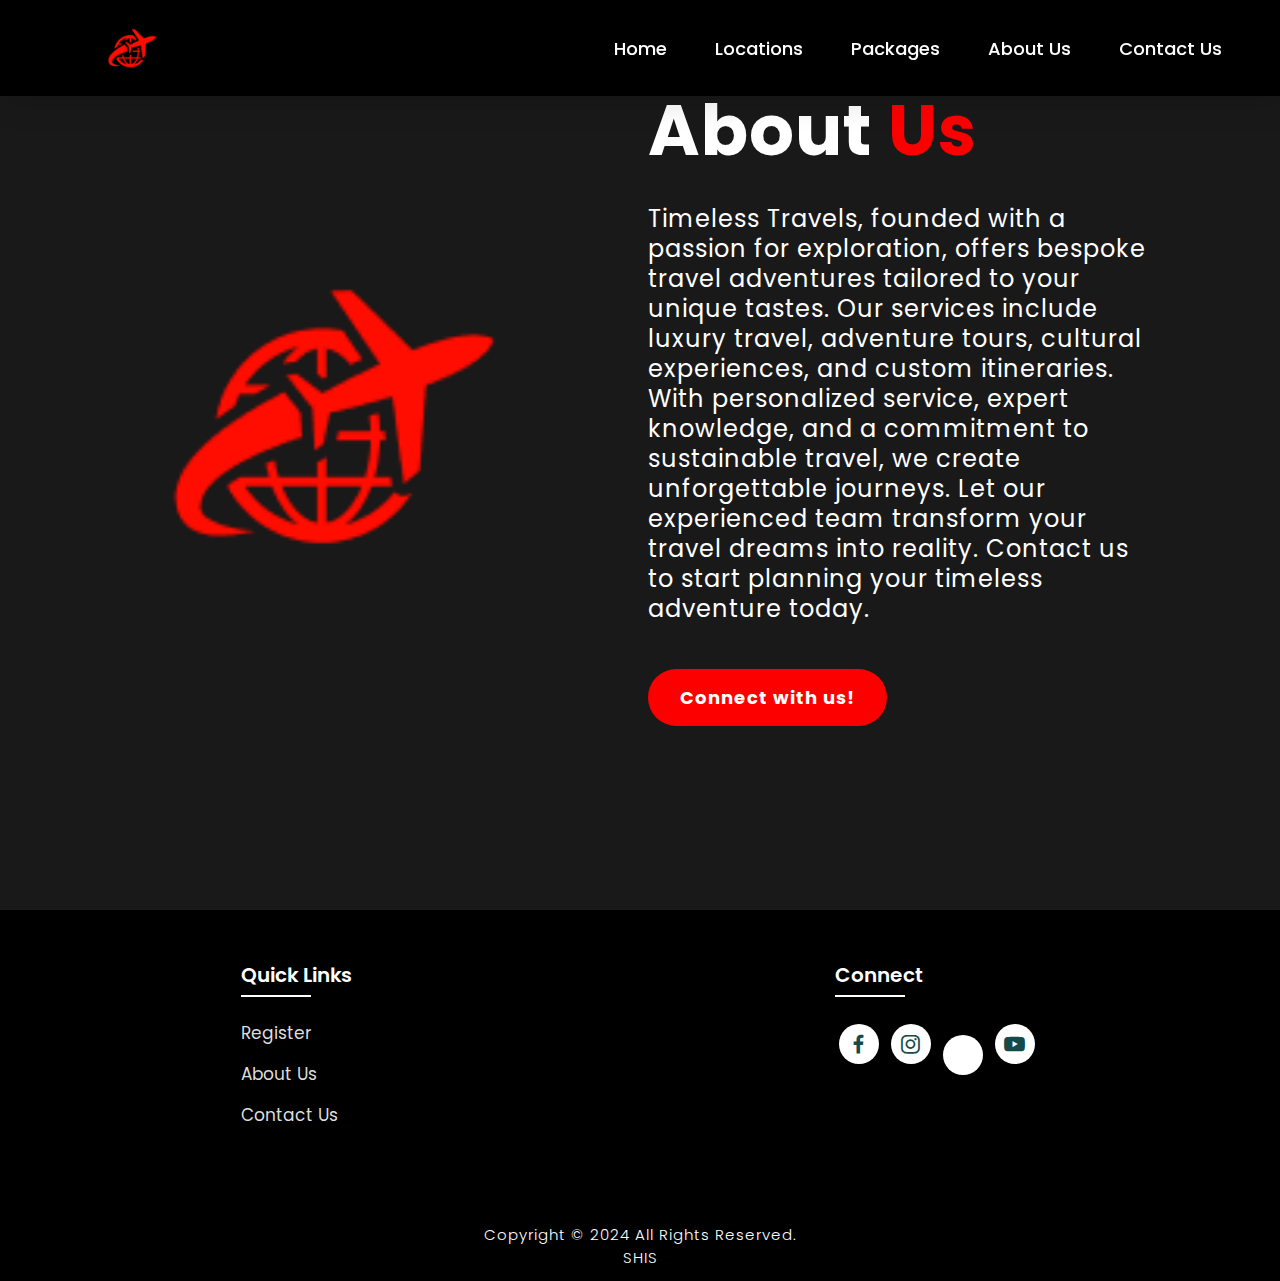
<file: about.html>
<!DOCTYPE html>
<html lang="en">
<head>
    <meta charset="UTF-8">
    <meta http-equiv="X-UA-Compatible" content="IE=edge">
    <meta name="viewport" content="width=device-width, initial-scale=1.0">
    <title>About Us</title>
    <link rel="icon" href="files/logo.png">
    <link rel="stylesheet" type="text/css" href="style.css">
    <link rel="preconnect" href="https://fonts.googleapis.com">
    <link rel="preconnect" href="https://fonts.gstatic.com" crossorigin>
    <link href="https://fonts.googleapis.com/css2?family=Paytone+One&family=Poppins:wght@100;200;300;400;500;600;700;800;900&display=swap" rel="stylesheet">
    <link rel="stylesheet"
    href="https://unpkg.com/boxicons@latest/css/boxicons.min.css">
    
</head>
<body class="aboutbody">
        <nav>
            <img src="files/logo.png" class="logo" alt="Logo" title="FirstFlight Travels">

            <ul class="navbar">
                <li>
                    <a href="index.html">Home</a>
                    <a href="locations.html">Locations</a>
                    <a href="packages.html">Packages</a>
                    <a href="about.html">About Us</a>
                    <a href="contact.html">Contact Us</a>
                </li>
            </ul>
        </nav>
        
    <section class="about">
           <div class="main">
            <img src="files/aboutpic.png" alt="My Photo">
            <div class="abt-text">
                <h1>About <span>Us</span></h1>
                <p>Timeless Travels, founded with a passion for exploration,
                     offers bespoke travel adventures tailored to your unique tastes. 
                     Our services include luxury travel, adventure tours, cultural experiences,
                      and custom itineraries. With personalized service, expert knowledge, and a
                       commitment to sustainable travel, we create unforgettable journeys. 
                       Let our experienced team transform your travel dreams into reality. 
                       Contact us to start planning your timeless adventure today.
                </p>
                <a href="contact.html" class="connectbtn" target="_blank">Connect with us!</a>

                <div class="connect-section">
           </div>
           

    </section>


<!-- Footer -->

<section class="footer">
    <div class="foot">
        <div class="footer-content">
            
            <div class="footlinks">
                <h4>Quick Links</h4>
                <ul>
                    <li><a href="register.html">Register</a></li>
                    <li><a href="about.html">About Us</a></li>
                    <li><a href="contact.html">Contact Us</a></li>
                </ul>
            </div>

            <div class="footlinks">
                <h4>Connect</h4>
                <div class="social">
                    <a href="https://www.facebook.com/" target="_blank"><i class='bx bxl-facebook'></i></a>
                    <a href="https://www.instagram.com/" target="_blank"><i class='bx bxl-instagram' ></i></a>
                    <a href="https://x.com/?lang=en" target="_blank"><i class='bx bxl-X' ></i></a>
                    <a href="https://www.youtube.com/" target="_blank"><i class='bx bxl-youtube' ></i></a>
                </div>
            </div>
            
        </div>
    </div>

    <div class="end">
        <p>Copyright © 2024  All Rights Reserved.<br>SHIS</p>
    </div>
</section>

</body>
</html>
</file>
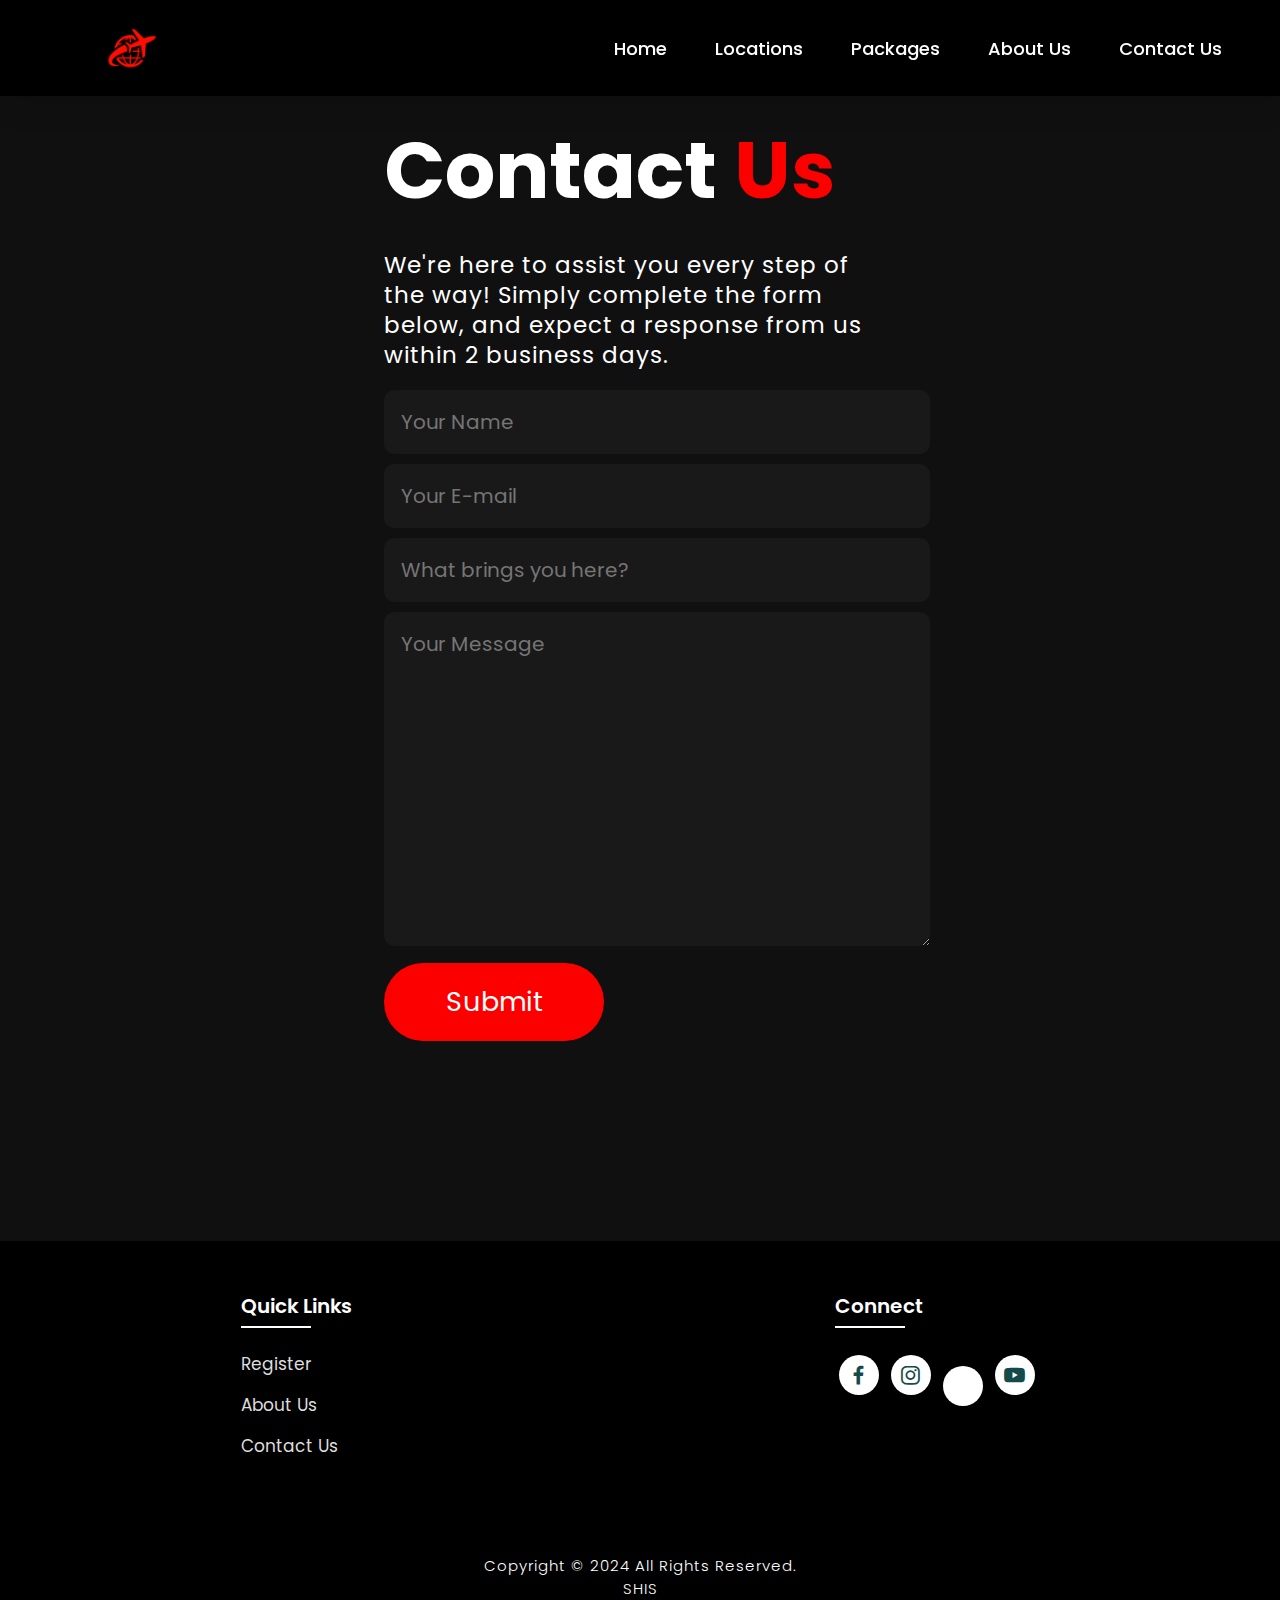
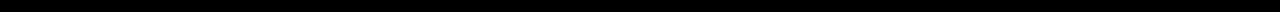
<file: contact.html>
<!DOCTYPE html>
<html lang="en">
<head>
    <meta charset="UTF-8">
    <meta http-equiv="X-UA-Compatible" content="IE=edge">
    <meta name="viewport" content="width=device-width, initial-scale=1.0">
    <title>Contact Us</title>
    <link rel="icon" href="files/logo.png">
    <link rel="stylesheet" type="text/css" href="style.css">
    <link rel="preconnect" href="https://fonts.googleapis.com">
    <link rel="preconnect" href="https://fonts.gstatic.com" crossorigin>
    <link href="https://fonts.googleapis.com/css2?family=Paytone+One&family=Poppins:wght@100;200;300;400;500;600;700;800;900&display=swap" rel="stylesheet">   
    <link rel="stylesheet"
    href="https://unpkg.com/boxicons@latest/css/boxicons.min.css">
    
</head>

<body class="contactbody">
           <nav>
            <img src="files/logo.png" class="logo" alt="Logo" title="FirstFlight Travels">

            <ul class="navbar">
                <li>
                    <a href="index.html">Home</a>
                    <a href="locations.html">Locations</a>
                    <a href="packages.html">Packages</a>
                    <a href="about.html">About Us</a>
                    <a href="contact.html">Contact Us</a>
                </li>
            </ul>
        </nav>

        <section class="contact">
            <div class="contact-form">
                <h1>Contact <span>Us</span></h1>
                <p>We're here to assist you every step of the way! Simply complete the form below, and expect a response from us within 2 business days.</p>
            <form action="">
                <input type="text" name="myname" placeholder="Your Name" required>
                <input type="email" name="email" placeholder="Your E-mail" required>
                <input type="text" name="subject" placeholder="What brings you here?" required>
                <textarea name="message" cols="30" rows="10" placeholder="Your Message" required></textarea>
                <input type="submit" value="Submit" class="submit-btn">
            </form>
            </div>
            
        </section>
<!-- Footer -->

<section class="footer">
    <div class="foot">
        <div class="footer-content">
            
            <div class="footlinks">
                <h4>Quick Links</h4>
                <ul>
                    <li><a href="register.html">Register</a></li>
                    <li><a href="about.html">About Us</a></li>
                    <li><a href="contact.html">Contact Us</a></li>
                </ul>
            </div>

            <div class="footlinks">
                <h4>Connect</h4>
                <div class="social">
                    <a href="https://www.facebook.com/" target="_blank"><i class='bx bxl-facebook'></i></a>
                    <a href="https://www.instagram.com/" target="_blank"><i class='bx bxl-instagram' ></i></a>
                    <a href="https://x.com/?lang=en" target="_blank"><i class='bx bxl-X' ></i></a>
                    <a href="https://www.youtube.com/" target="_blank"><i class='bx bxl-youtube' ></i></a>
                </div>
            </div>
            
        </div>
    </div>

    <div class="end">
        <p>Copyright © 2024  All Rights Reserved.<br>SHIS</p>
    </div>
</section>

</body>
</html>
</file>
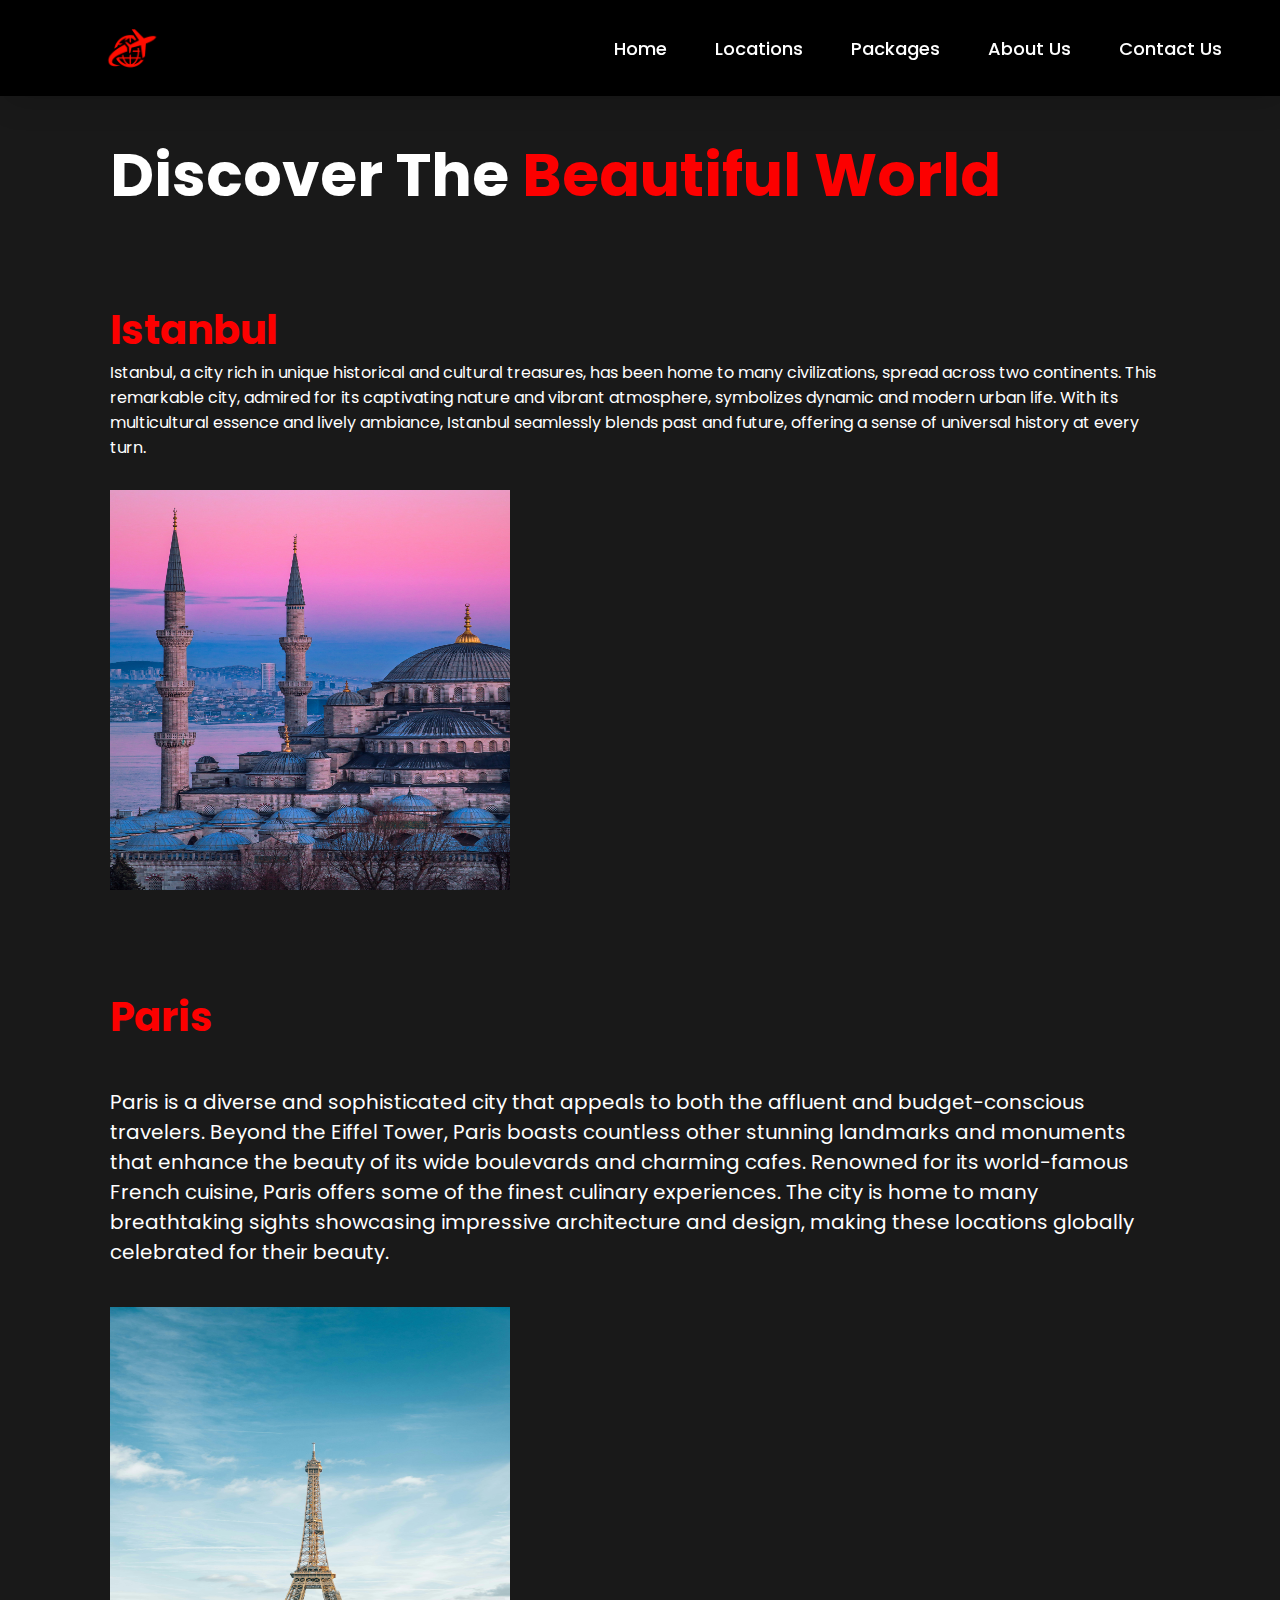
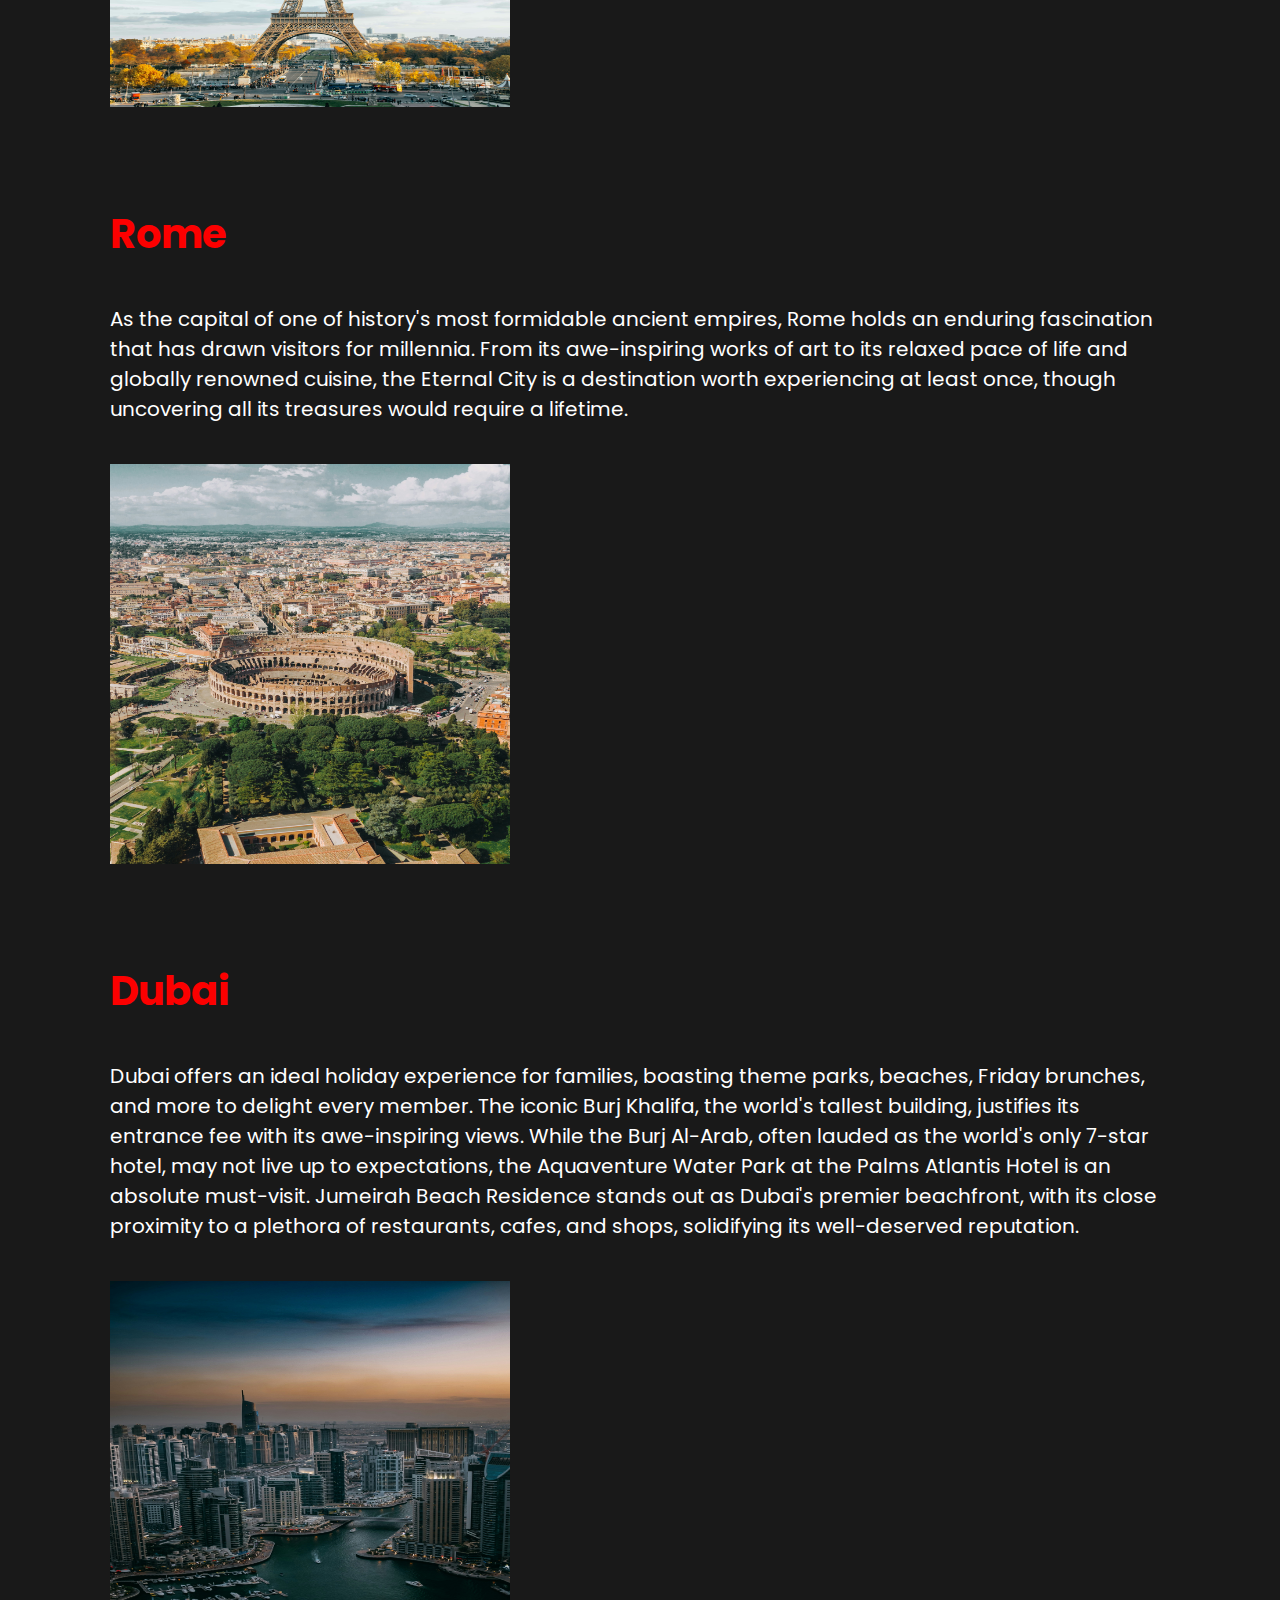
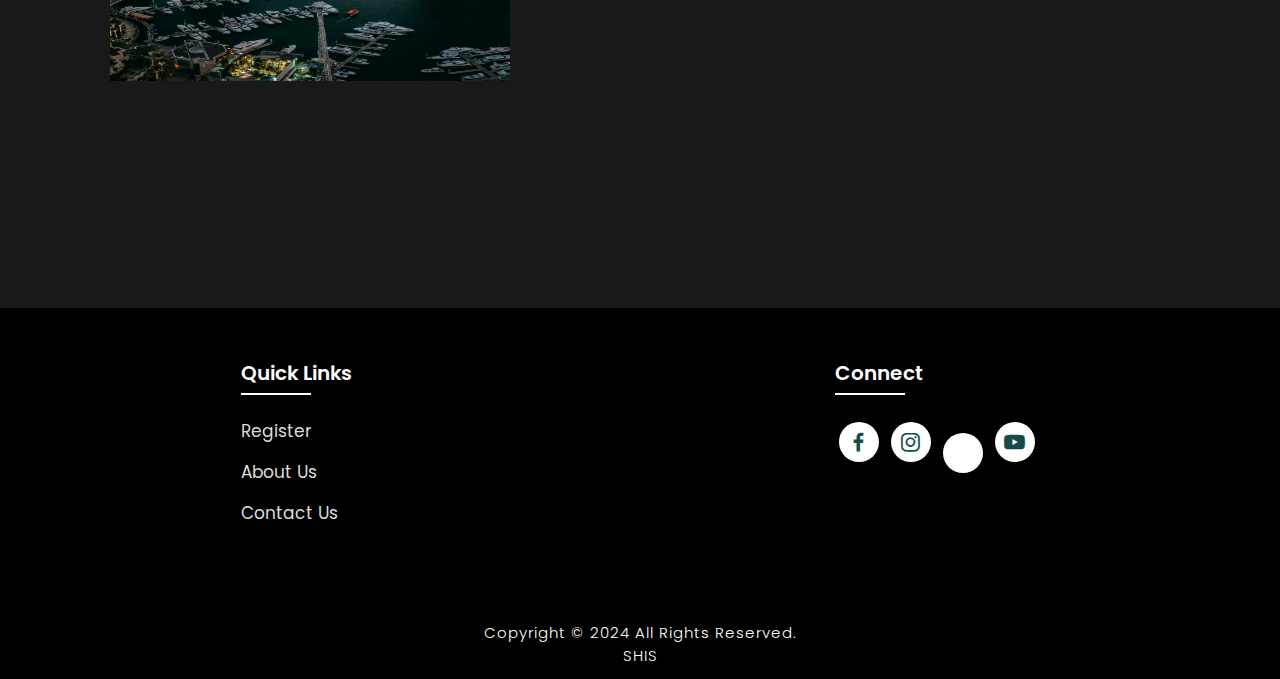
<file: locations.html>
<!DOCTYPE html>
<html lang="en">
<head>
    <meta charset="UTF-8">
    <meta http-equiv="X-UA-Compatible" content="IE=edge">
    <meta name="viewport" content="width=device-width, initial-scale=1.0">
    <title>Locations</title>
    <link rel="icon" href="files/logo.png">
    <link rel="stylesheet" type="text/css" href="style.css">
    <link rel="preconnect" href="https://fonts.googleapis.com">
    <link rel="preconnect" href="https://fonts.gstatic.com" crossorigin>
    <link href="https://fonts.googleapis.com/css2?family=Paytone+One&family=Poppins:wght@100;200;300;400;500;600;700;800;900&display=swap" rel="stylesheet">
    <link rel="stylesheet"
    href="https://unpkg.com/boxicons@latest/css/boxicons.min.css">
</head>
<body class="location-body">
    <nav>
        <img src="files/logo.png" class="logo" alt="Logo" title="FirstFlight Travels">

        <ul class="navbar">
            <li>
                <a href="index.html">Home</a>
                <a href="locations.html">Locations</a>
                <a href="packages.html">Packages</a>
                <a href="about.html">About Us</a>
                <a href="contact.html">Contact Us</a>
            </li>
        </ul>
    </nav>
    <!DOCTYPE html>
    <html lang="en">
    <head>
        <meta charset="UTF-8">
        <meta name="viewport" content="width=device-width, initial-scale=1.0">
        <title>Discover Beautiful World</title>
    </head>
    <body>
    
    <section class="location-section">
        <div class="location-heading">
            <h1>Discover The <span>Beautiful World</span></h1>
        </div>
    
        <div class="location-detail" id="istanbul">
            <h1>Istanbul</h1>
            </div>
            <p>Istanbul, a city rich in unique historical and cultural treasures, has been home to many civilizations, spread across two continents. This remarkable city, admired for its captivating nature and vibrant atmosphere, symbolizes dynamic and modern urban life. With its multicultural essence and lively ambiance, Istanbul seamlessly blends past and future, offering a sense of universal history at every turn.</p>   
            <div class="location-img">
                <img src="files/t2.jpg" alt="">
            </div>
        </div>
    
        <div class="location-detail" id="paris">
            <h1>Paris</h1>
            <p>Paris is a diverse and sophisticated city that appeals to both the affluent and budget-conscious travelers. Beyond the Eiffel Tower, Paris boasts countless other stunning landmarks and monuments that enhance the beauty of its wide boulevards and charming cafes. Renowned for its world-famous French cuisine, Paris offers some of the finest culinary experiences. The city is home to many breathtaking sights showcasing impressive architecture and design, making these locations globally celebrated for their beauty.</p>  
            <div class="location-img">
                <img src="files/t3.jpg" alt="">
            </div>
        </div>
    
        <div class="location-detail" id="rome">
            <h1>Rome</h1>
            <p>As the capital of one of history's most formidable ancient empires, Rome holds an enduring fascination that has drawn visitors for millennia. From its awe-inspiring works of art to its relaxed pace of life and globally renowned cuisine, the Eternal City is a destination worth experiencing at least once, though uncovering all its treasures would require a lifetime.</p>
            <div class="location-img">
                <img src="files/t8.jpg" alt="">
            </div>
        </div>
    
        <div class="location-detail" id="dubai">
            <h1>Dubai</h1>
            <p>Dubai offers an ideal holiday experience for families, boasting theme parks, beaches, Friday brunches, and more to delight every member. The iconic Burj Khalifa, the world's tallest building, justifies its entrance fee with its awe-inspiring views. While the Burj Al-Arab, often lauded as the world's only 7-star hotel, may not live up to expectations, the Aquaventure Water Park at the Palms Atlantis Hotel is an absolute must-visit. Jumeirah Beach Residence stands out as Dubai's premier beachfront, with its close proximity to a plethora of restaurants, cafes, and shops, solidifying its well-deserved reputation.</p>    
            <div class="location-img">
                <img src="files/t5.jpg" alt="">
            </div>
        </div>
    </section>
    
    </body>
    </html>
    
    <!-- Footer -->

<section class="footer">
    <div class="foot">
        <div class="footer-content">
            
            <div class="footlinks">
                <h4>Quick Links</h4>
                <ul>
                    <li><a href="register.html">Register</a></li>
                    <li><a href="about.html">About Us</a></li>
                    <li><a href="contact.html">Contact Us</a></li>
                </ul>
            </div>

            <div class="footlinks">
                <h4>Connect</h4>
                <div class="social">
                    <a href="https://www.facebook.com/" target="_blank"><i class='bx bxl-facebook'></i></a>
                    <a href="https://www.instagram.com/" target="_blank"><i class='bx bxl-instagram' ></i></a>
                    <a href="https://x.com/?lang=en" target="_blank"><i class='bx bxl-X' ></i></a>
                    <a href="https://www.youtube.com/" target="_blank"><i class='bx bxl-youtube' ></i></a>
                </div>
            </div>
            
        </div>
    </div>

    <div class="end">
        <p>Copyright © 2024  All Rights Reserved.<br>SHIS</p>
    </div>
</section>

</body>
</html>
</file>
<file: style.css>
*{
    padding:0;
    margin:0;
    box-sizing:border;
    font-family:'Poppins',sans-serif;
    text-decoration: none;
    list-style: none;
    scroll-behavior: smooth;
}

/* Home page */

.banner{
    width:100%;
    height: 100vh;
    overflow: hidden;
    display: flex;
    justify-content: center;
    align-items: center;
}

.banner video{
    position: absolute;
    top: 0;
    left: 0;
    object-fit: cover;
    width: 100%;
    height: 100%;
    pointer-events: none;
}

.content{
    position: relative;
    z-index: 1;
    width: 100%;
    height: 100vh;
    background-image: linear-gradient(rgba(1, 0, 5, 0.3),rgba(4, 1, 17, 0.3));



}

nav{
    width: 100%;
    position: fixed;
    background-color: rgb(0, 0, 0);
    box-shadow: 5px 5px 30px rgba(0, 0, 0, 15%);
    display: flex;
    align-items: center;
    justify-content: space-between;
}

nav .logo{
    width: 60px;
    margin: 2vh;
    margin-left: 8%;
}

nav ul li{
    list-style: none;
    display: inline-block;
    margin-left: 40px;
}

.navbar{
    display: flex;
    margin-right: 4vh;
}

.navbar a{
    color: white;
    font-size: 18px;
    padding: 10px 22px;
    border-radius: 4px;
    font-weight: 500;   
    text-decoration: none;
    transition: ease 0.40s;
}



nav ul li a{
    text-decoration: none;
    color: rgb(255, 255, 255);
    font-size: 17px;
}

.title{
    text-decoration: none;
    /* display: inline-block; */
    font-size: 4vh;
    color: rgb(255, 255, 255);
    padding: 14px 17px;
    margin-top: 32vh;
    text-align: center;
    vertical-align: center;
}

.title h1{
    font-size: 10vh;
    text-shadow: 2px black;
    transition: ease 0.3s;
}

.title h1:hover{
    color:transparent;
    -webkit-text-stroke: 1px white;
    
}

.button{
    display: inline-block;
    margin-top:5vh;
    font-size: 25px;
    padding: 10px 30px;
    color: rgb(21, 74, 74);
    /* background-color:rgb(164, 44, 44); */
    background-color: white;
    border-radius: 20px;
    text-decoration: none;
    transition: ease 0.30s;
}


/* Services */

.text h2{
    font-size: 40px;
    font-weight: 650;
    margin-top: 40px;
    margin-bottom: 10px;
    line-height: 2;
    text-align: center;
}

.rowitems{
    display: grid;
    grid-template-columns: repeat(auto-fit,minmax(100px,auto));
    gap: 25px;
    align-items: center;
    text-align: center;
    margin-top: 20px;
    margin-left: 30px ;
    margin-right: 30px;
    margin-bottom:10px ;
}

.container-box{
    border: 1px solid #d3d3d3;
    border-radius: 5px;
    padding: 50px 10px;
    transition: all 0.7s ease 0s;
    cursor: pointer;
}

.container-image img{
    height: 100px;
    width: 100px;
    padding: 10px;
    margin-bottom: 15px;
}

.container-box h4{
    font-size: 20px;
    margin-bottom: 5px;
    font-weight: 550;
}

.container-box p{
    font-size: 16px;
    color: #808080;
}

.container-box:hover{
    transform: translateX(3px);
    box-shadow: 5px 20px 50px rgba(78, 78, 78, 0.1);
    border: 1px solid transparent;
    border-radius: 0px;
}

/* Packages */

.package-title{
    text-align: center;
}

.package-title h2{
    font-size: 40px;
    font-weight: 650;
    padding-top: 75px;
    padding-bottom: 10px;
    line-height: 2;
    color: #ffffff;
}

.package-content{
    display: flex;
    justify-content: space-around;
    flex-wrap: wrap;
    color: #ffffff;
}

.image{
    position: relative;
    transition: all 0.3s cubic-bezier(0.445,0.05,0.55,0.95);
    cursor: pointer;
    filter: brightness(95%);
}

.image img{
    width: 100%;
    height: 500px;
    border-radius: 30px;
}

.image h3{
    color: white;
    position: absolute;
    font-size: 30px;
    font-weight: 600;
    text-align: center;
    top: 10px;
    right: 20px;
}

.dest-content{
    display: flex;
    flex-wrap: wrap;
    justify-content: space-between;
    align-items: center;
    padding-top: 15px;
    margin-bottom: 50px;
}

.location h4{
    font-size: 25px;
    letter-spacing: 1px;
    font-weight: 600;
    margin-bottom: 2px;
}

.pac-details li{
    font-size: 19px;
    color: #4c4c4c;
    margin-left: 15px;
    margin-bottom: 2px;
    list-style-type: disc;
}


/* Locations */

.location-content{
    display: flex;
    justify-content: space-around;
    flex-wrap: wrap;
    color: #101010;

}

.col-content{
    position: relative;
    filter:brightness(95%);
    transition: all 0.3s cubic-bezier(0.445,0.05,0.55,0.95);

}

.col-content img{
    margin-bottom: 40px;
    height: 500px;
    border-radius: 27px;
    width: 100%;
    
}

.col-content h5{
    position: absolute;
    font-size: 25px;
    color: rgb(255, 255, 255);
    font-weight: 500;
    left: 20px;
    bottom: 105px;
    cursor: pointer;
}

.col-content p{
    position: absolute;
    font-size: 20px;
    color: white;
    left: 20px;
    bottom: 80px;
    cursor: pointer;
}

/* Footer */

.footer{
    margin-top: 80px;
    background-color: rgb(0, 0, 0);
}

.foot{
    padding: 20px 0;
}

.footer-content{
    display: flex;
    flex-wrap: wrap;
    justify-content: space-around;
    
}

.footlinks h4{
    margin-top: 30px;
    font-size: 20px;
    font-weight: 600;
    color: white;
    margin-bottom: 30px;
    position: relative;
}


.footlinks h4::before{
    content: "";
    position: absolute;
    height: 2px;
    width: 70px;
    left: 0;
    bottom: -7px;
    background: white;
}

.footlinks ul li{
    margin-bottom: 15px;
}

.footlinks ul li a{
    font-size: 17px;
    color: #dddddd;
    display: block;
    transition: ease 0.30s;
}

.footlinks ul li a:hover{
    transform: translate(6px);
    color: white;
}

.social a{
    font-size: 25px;
    margin: 4px;
    height: 40px;
    width: 40px;
    color: rgb(21, 74, 74);
    background-color: white;
    display: inline-flex;
    justify-content: center;
    align-items: center;
    border-radius: 20px;
    transition: ease 0.30s;
}

.social a:hover{
    transform: scale(1.2);
}

.end{
    text-align: center;
    padding-top: 60px;
    padding-bottom: 12px;
}

.end p{
    font-size: 15px;
    color: white;
    letter-spacing: 1px;
    font-weight: 300;
}

/* About Us */

.aboutbody{
    background-color: #191919;
}

.about{
    width: 100%;
    padding: 78px 0px;
}

.about img{
    height: auto;
    width: 400px;
}

.abt-text{
    width: 500px;
}

.abt-text h1{
    font-size: 70px;
    color: white;
    margin-bottom: 20px;
    letter-spacing: 1px;
}

.abt-text h1 span{
    color: #fc0000;
    letter-spacing: 1px;
}

.abt-text p{
    color: white;
    font-size: 24px;
    margin-bottom: 45px;
    line-height: 30px;
    letter-spacing: 1px;
}

.main{
    width: 1130px;
    max-width: 95%;
    margin: 0 auto;
    display: flex;
    align-items: center;
    justify-content: space-around;
}

.connectbtn{
    display: inline-block;
    background-color: #fc0000;
    font-size: 18px;
    color: white;
    font-weight: bold;
    padding: 13px 30px;
    border-radius: 30px;
    transition: ease 0.4s;
    border: 2px solid transparent;
    letter-spacing: 1px;
}

.connectbtn:hover{
    background-color: transparent;
    border: 2px solid #fc0000;
    transform: scale(1.1);
}

.connect-section{
    margin-top: 26px;
}


.social-icons a{
    height: 40px;
    width: 40px;
    margin: 4px;
    font-size: 30px;
    color: #101010;
    background-color: white;
    border-radius: 20px;
    display: inline-flex;
    justify-content: center;
    align-items: center;
    transition: ease 0.30s;
}

.social-icons a:hover{
    transform: scale(1.2);
}

/* Contact Us */

.contactbody{
    background-color: #101010;
    background-repeat: no-repeat;
    background-size: cover;
    
}

.contact{
    padding: 110px 30%;
    height: 100%;
    min-height: 100vh;
}

.contact-form h1{
    font-size: 80px;
    color: white;
    margin-bottom: 20px;
}

.contact-form h1 span{
    color:#fc0000;
}

.contact-form p{
    color: white;
    line-height: 30px;
    letter-spacing: 1px;
    font-size: 23px;
    margin-bottom: 20px;
}


.contact-form form input,form textarea{
    width: 100%;
    padding: 17px;
    border: none;
    outline: none;
    background-color: #191919;
    font-size: 20px;
    color: white;
    margin-bottom: 10px;
    border-radius: 10px;
}

.contact-form form .submit-btn{
    display: inline-block;
    background-color: #fc0000;
    font-size: 27px;
    font-weight: 600px;
    border: 2px solid transparent;
    border-radius: 40px;
    width: 220px;
    cursor: pointer;
    transition: ease 0.30s;

}

.contact-form form .submit-btn:hover{
    border: 2px solid #fc0000;
    background-color: transparent;
    transform: scale(1.1);

}

/* Registration Form */

.register-body{
    background-color: #101010;
    background-repeat: no-repeat;
    background-size: cover;

}

.registration{
    padding: 110px 30%;
    height: 100%;
    min-height: 100vh;
}

.register-form h1{
    font-size: 80px;
    color: white;
    margin-bottom: 20px;
}
.register-form h1 span{
    color: #fc0000;
}

.register-form{
    color: white;
    font-size: 20px;
}

.register-form form input{
    color: white;
    padding: 17px;
    background-color: #191919;
    font-size: 20px;
    outline: none;
    border: none;
    border-radius: 10px;
    margin-bottom: 20px;
    
}
.register-form h4{
    font-size: 22px;
    font-weight: 500;
    margin-top: 20px;
    color: #fc0000;
}


.register-form form .submitbtn{
    display: inline-block;
    background-color: #fc0000;
    font-size: 27px;
    font-weight: 600px;
    border: 2px solid transparent;
    border-radius: 60px;
    width: 220px;
    cursor: pointer;
    transition: ease 0.30s;
}

.register-form form .submitbtn:hover{
    border: 2px solid #fc0000;
    background-color: transparent;
    transform: scale(1.1);
}


.location-body{
    background-color: #191919;
    color: white;
}

.location-section{
    padding: 110px;
    height: 100%;
    min-height: 100vh;
}

.location-heading h1{
    margin-top: 20px;
    font-size: 60px;
    margin-bottom: 20px;
}

.location-heading h1 span{
    color: #fc0000;
}

.location-detail h1{
    padding-top: 60px;
    color: #fc0000;
    font-size: 40px;
}

.location-detail p{
    font-size: 20px;
    margin-top: 40px;
    margin-bottom: 10px;
}

.location-img img{
    height: 400px;
    width: 400px;
    margin-top: 30px;
    margin-bottom: 30px;
}

.stars i{
    font-size: 20px;
    color: rgb(197, 167, 44);
}
</file>
